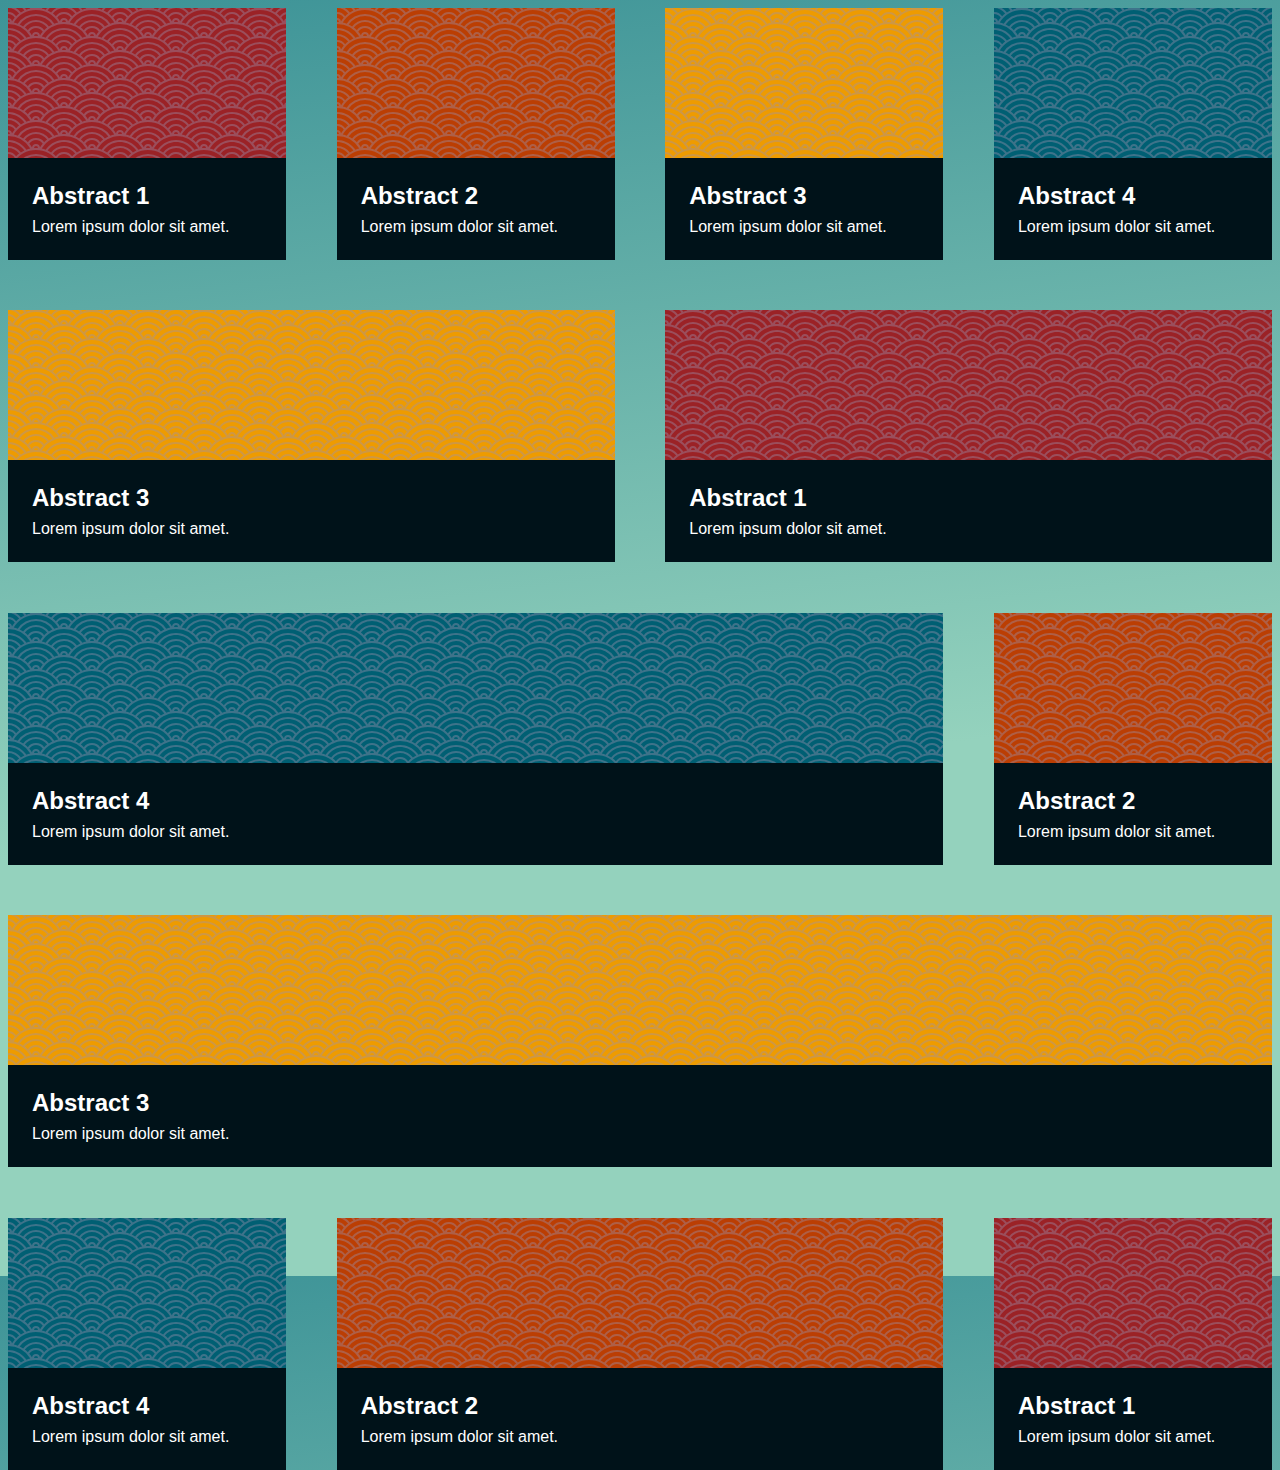
<file: abstract-01/index.html>
<!DOCTYPE html>
<html lang="en">
<head>
    <meta charset="UTF-8">
    <meta http-equiv="X-UA-Compatible" content="IE=edge">
    <meta name="viewport" content="width=device-width, initial-scale=1.0">
    <link rel="stylesheet" href="./style.css">
    <title>In the Beginning</title>
</head>
<body>	
    <div class="wrapper">
        <!-- Row 1: One box per column -->
        <figure>
          <div class="one"></div>
          <figcaption>
            <h2>Abstract 1</h2>
            <p>Lorem ipsum dolor sit amet.</p>
          </figcaption>
        </figure>
        <figure>
          <div class="two"></div>
          <figcaption>
            <h2>Abstract 2</h2>
            <p>Lorem ipsum dolor sit amet.</p>
          </figcaption>
        </figure>
        <figure>
          <div class="three"></div>
          <figcaption>
            <h2>Abstract 3</h2>
            <p>Lorem ipsum dolor sit amet.</p>
          </figcaption>
        </figure>
        <figure>
          <div class="four"></div>
          <figcaption>
            <h2>Abstract 4</h2>
            <p>Lorem ipsum dolor sit amet.</p>
          </figcaption>
        </figure>
      
        <!-- Row 2: 2 boxes, each spanning 2 columns -->
        <figure class="span2">
          <div class="three"></div>
      
          <figcaption>
            <h2>Abstract 3</h2>
            <p>Lorem ipsum dolor sit amet.</p>
          </figcaption>
        </figure>
        <figure class="span2">
          <div class="one"></div>
          <figcaption>
            <h2>Abstract 1</h2>
            <p>Lorem ipsum dolor sit amet.</p>
          </figcaption>
        </figure>
      
        <!-- Row 3: One box spans 3 columns, one box spans 1 column -->
        <figure class="span3">
          <div class="four"></div>
          <figcaption>
            <h2>Abstract 4</h2>
            <p>Lorem ipsum dolor sit amet.</p>
          </figcaption>
        </figure>
        <figure class="span1-lg">
          <div class="two"></div>
          <figcaption>
            <h2>Abstract 2</h2>
            <p>Lorem ipsum dolor sit amet.</p>
          </figcaption>
        </figure>
      
        <!-- Row 4: One box spans 4 columns -->
        <figure class="span4">
          <div class="three"></div>
          <figcaption>
            <h2>Abstract 3</h2>
            <p>Lorem ipsum dolor sit amet.</p>
          </figcaption>
        </figure>
      
        <!-- Row 5: 3 boxes, 1-2-1 distribution -->
        <figure class="span2-md order2">
          <div class="four"></div>
          <figcaption>
            <h2>Abstract 4</h2>
            <p>Lorem ipsum dolor sit amet.</p>
          </figcaption>
        </figure>
        <figure class="span4-md order1">
          <div class="two"></div>
          <figcaption>
            <h2>Abstract 2</h2>
            <p>Lorem ipsum dolor sit amet.</p>
          </figcaption>
        </figure>
        <figure class="span2-md order2">
          <div class="one"></div>
          <figcaption>
            <h2>Abstract 1</h2>
            <p>Lorem ipsum dolor sit amet.</p>
          </figcaption>
        </figure>
      </div>
</body>
</html>
</file>
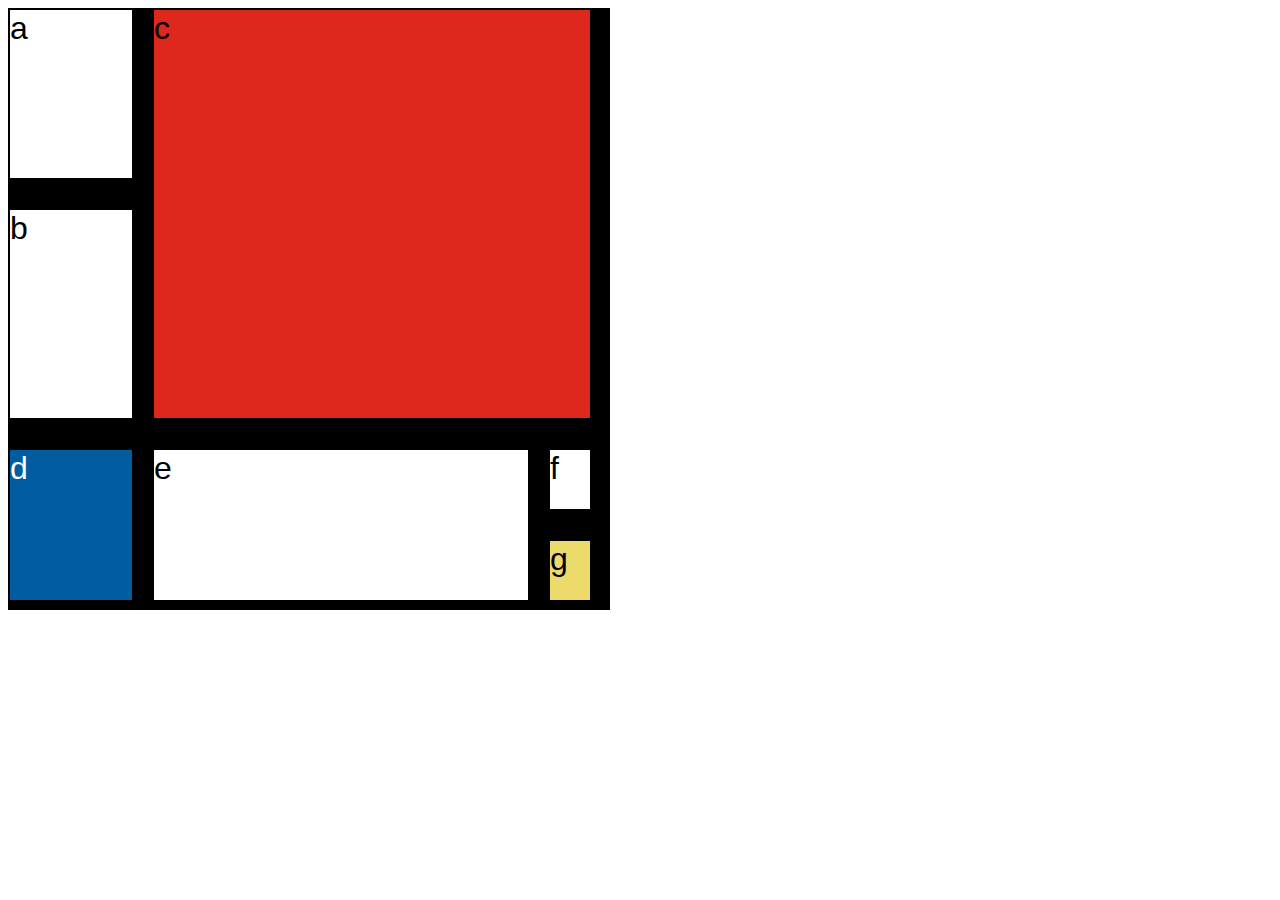
<file: mondrian-01/index.html>
<!DOCTYPE html>
<html lang="en">
<head>
    <meta charset="UTF-8">
    <meta http-equiv="X-UA-Compatible" content="IE=edge">
    <meta name="viewport" content="width=device-width, initial-scale=1.0">
    <link rel="stylesheet" href="./style.css">
    <title>In the Beginning</title>
</head>
<body>	
    <div class="wrapper">
        <div class="a">a</div>
        <div class="b">b</div>
        <div class="c">c</div>
        <div class="d">d</div>
        <div class="e">e</div>
        <div class="f">f</div>
        <div class="g">g</div>
    </div>
</body>
</html>
</file>
<file: abstract-01/style.css>
@media (min-width: 600px) {
	.wrapper {
	  display: grid;
	  grid-template-columns: repeat(4, 1fr);
	  grid-template-rows: auto;
	  gap: 4%;
	}
	figure,
	.span2,
	.span2-md {
	  grid-column: span 2;
	}
	.span3 {
	  grid-column: span 4;
	}
  .span4,
	.span4-md,
	.span1-lg {
	  grid-column: span 4;
	}
	.order2 {
	  order: 2;
	}
	.order1 {
	  order: 1;
	}
  }
  @media (min-width: 1000px) {
	figure,
	.span2-md,
	.span1-lg {
	  grid-column: span 1;
	}
	.span2,
	.span4-md {
	  grid-column: span 2;
	}
	.span3 {
	  grid-column: span 3;
	}
	.order2 {
	  order: 1;
	}
	.order1 {
	  order: 1;
	}
  
  }
  
  /* default styling, no changes needed here */
  
  /* set the layout to border box model */
  html {
	box-sizing: border-box;
  }
  *,
  *::before,
  *::after {
	box-sizing: inherit;
  }
  /* set font family and background gradient */
  body {
	padding: 0;
	border: 0;
	font-family: Arial, sans-serif;
	background: linear-gradient(
	  353deg,
	  rgba(148, 210, 189, 1) 40%,
	  rgba(61, 147, 151, 1) 100%
	);
  }
  
  /* Turn off margin, set by browser */
  figure {
	margin: 0;
	padding: 0;
  }
  /* caption styling  */
  figcaption {
	background-color: #001219;
	color: white;
	padding: 1rem;
  }
  /* reduces the top margin on the h2, bottom on the p, and leaves a 0.5rem gap between the two */
  figcaption * {
	margin: 0.5rem;
  }
  /* sets the background SVG for all divs, regardless of color */
  figure > div {
	background-image: url('data:image/svg+xml,%3Csvg xmlns="http://www.w3.org/2000/svg" viewBox="0 0 56 28" width="56" height="28"%3E%3Cpath fill="%239C92AC" fill-opacity="0.4" d="M56 26v2h-7.75c2.3-1.27 4.94-2 7.75-2zm-26 2a2 2 0 1 0-4 0h-4.09A25.98 25.98 0 0 0 0 16v-2c.67 0 1.34.02 2 .07V14a2 2 0 0 0-2-2v-2a4 4 0 0 1 3.98 3.6 28.09 28.09 0 0 1 2.8-3.86A8 8 0 0 0 0 6V4a9.99 9.99 0 0 1 8.17 4.23c.94-.95 1.96-1.83 3.03-2.63A13.98 13.98 0 0 0 0 0h7.75c2 1.1 3.73 2.63 5.1 4.45 1.12-.72 2.3-1.37 3.53-1.93A20.1 20.1 0 0 0 14.28 0h2.7c.45.56.88 1.14 1.29 1.74 1.3-.48 2.63-.87 4-1.15-.11-.2-.23-.4-.36-.59H26v.07a28.4 28.4 0 0 1 4 0V0h4.09l-.37.59c1.38.28 2.72.67 4.01 1.15.4-.6.84-1.18 1.3-1.74h2.69a20.1 20.1 0 0 0-2.1 2.52c1.23.56 2.41 1.2 3.54 1.93A16.08 16.08 0 0 1 48.25 0H56c-4.58 0-8.65 2.2-11.2 5.6 1.07.8 2.09 1.68 3.03 2.63A9.99 9.99 0 0 1 56 4v2a8 8 0 0 0-6.77 3.74c1.03 1.2 1.97 2.5 2.79 3.86A4 4 0 0 1 56 10v2a2 2 0 0 0-2 2.07 28.4 28.4 0 0 1 2-.07v2c-9.2 0-17.3 4.78-21.91 12H30zM7.75 28H0v-2c2.81 0 5.46.73 7.75 2zM56 20v2c-5.6 0-10.65 2.3-14.28 6h-2.7c4.04-4.89 10.15-8 16.98-8zm-39.03 8h-2.69C10.65 24.3 5.6 22 0 22v-2c6.83 0 12.94 3.11 16.97 8zm15.01-.4a28.09 28.09 0 0 1 2.8-3.86 8 8 0 0 0-13.55 0c1.03 1.2 1.97 2.5 2.79 3.86a4 4 0 0 1 7.96 0zm14.29-11.86c1.3-.48 2.63-.87 4-1.15a25.99 25.99 0 0 0-44.55 0c1.38.28 2.72.67 4.01 1.15a21.98 21.98 0 0 1 36.54 0zm-5.43 2.71c1.13-.72 2.3-1.37 3.54-1.93a19.98 19.98 0 0 0-32.76 0c1.23.56 2.41 1.2 3.54 1.93a15.98 15.98 0 0 1 25.68 0zm-4.67 3.78c.94-.95 1.96-1.83 3.03-2.63a13.98 13.98 0 0 0-22.4 0c1.07.8 2.09 1.68 3.03 2.63a9.99 9.99 0 0 1 16.34 0z"%3E%3C/path%3E%3C/svg%3E');
	width: 100%;
	min-height: 150px;
  }
  /* sets a specific background color for each div */
  .one {
	background-color: #9b2226;
  }
  .two {
	background-color: #bb3e03;
  }
  .three {
	background-color: #ee9b00;
  }
  .four {
	background-color: #005f73;
  }
</file>
<file: mondrian-01/style.css>
/* Based on "Composition II in Red, Blue, and Yellow," by Piet Mondrian (1930): https://en.wikipedia.org/wiki/Piet_Mondrian */
.wrapper {
	width: 600px;
	height: 600px;
	display: grid;
	grid-template-rows: 170px 210px 61px 61px;
	grid-template-columns: 124px 376px 42px;
	grid-gap: 30px 20px; 
	background-color: black;
}

div {
	border: 1px solid black;
	background-color: white;
  font-size: 2rem;
  font-family: Arial, sans-serif;
}
/* Grid will always try to lay out information from the upper left to the lower right (at least in left-to-right systems), with each grid item occupying one row and one column.

If you want to override that distribution, you must provide directions. 

In this example, we have called out the location of each element. Once you understand how this works, consider which of these declarations may not be needed. How could you minimize the code?

Is it helpful to spell out each grid item location for documentation purposes?

*/


.a {
	grid-row: 1/2;
	grid-column: 1/2;

}
.b {
	grid-row: 2/3;
	grid-column: 1/2;
}
.c {
	grid-row: 1/3;
	grid-column: 2/4;
	background-color: #DE271D;
}
.d {
	grid-row: 3/5;
	grid-column: 1/2;
	background-color: #015CA0;
	color: white;
}
.e {
	grid-row: 3/5;
	grid-column: 2/3;
}
.f {
	grid-row: 3/4;
	grid-column: 3/4;
}
.g {
	grid-row: 4/5;
	grid-column: 3/4;
	background-color: #ECDB6B;
}

/* Note: you can give your lines names if you want, instead of using numbers. See https://gridbyexample.com/examples/example7/

Numbers start with 1 and count upwards. Remember to count the lines on the outside of the grid in addition to the lines internally to the layout. */
</file>
